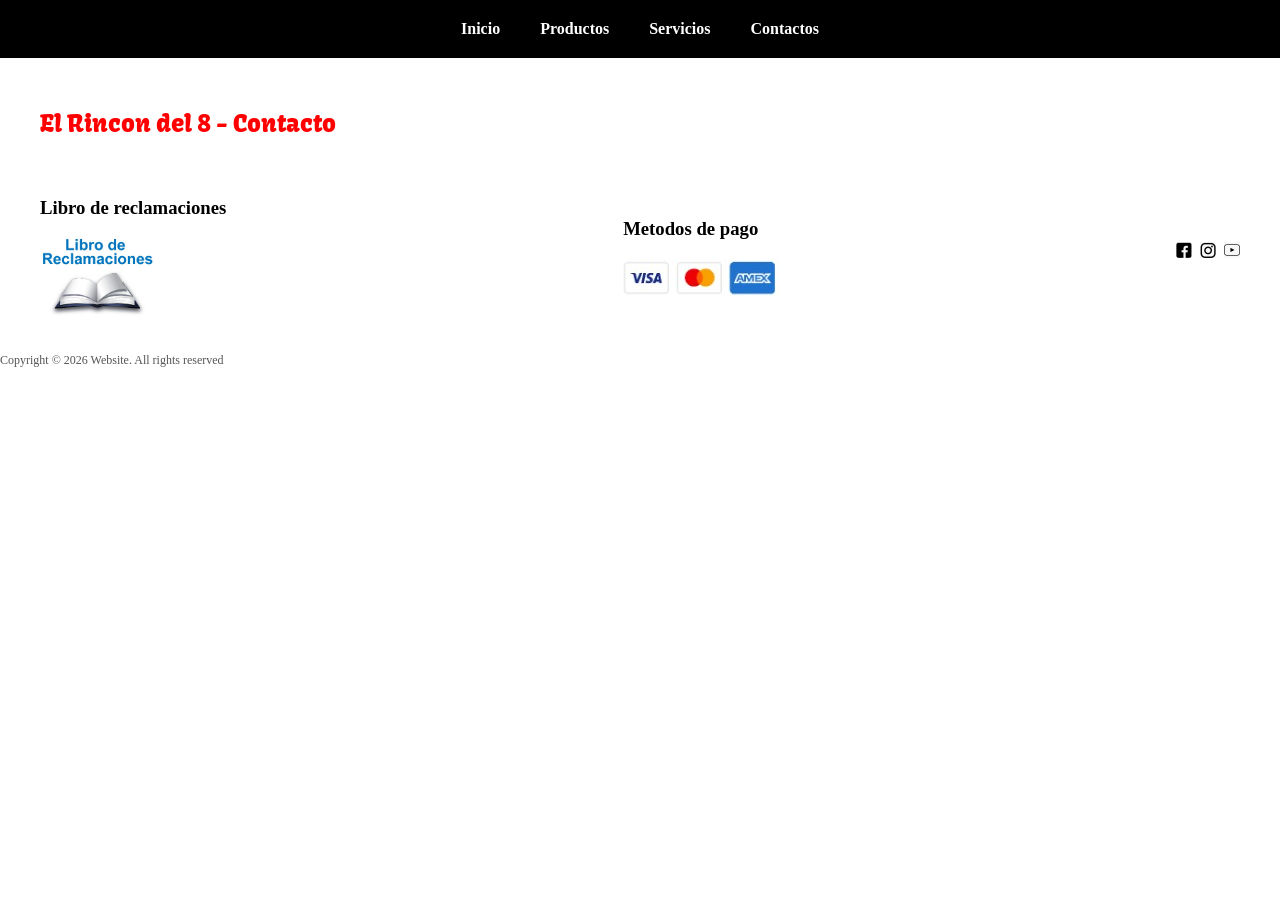
<file: contacto.html>
<!DOCTYPE html>
<html lang="es">

<head>
    <meta charset="UTF-8">
    <meta name="viewport" content="width=device-width, initial-scale=1.0">
    <title>El Rincon del 8 - Contacto</title>
    <link rel="preconnect" href="https://fonts.googleapis.com">
    <link rel="preconnect" href="https://fonts.gstatic.com" crossorigin>
    <link href="https://fonts.googleapis.com/css2?family=Architects+Daughter&family=Kavoon&display=swap"
        rel="stylesheet">
    <link rel="stylesheet" href="css\styles.css">
</head>

<body>

    <header class="mi-encabezado">
        <nav>
            <ul class="menu">
                <li><a href="index.html">Inicio</a></li>
                <li><a href="producto.html">Productos</a></li>
                <li><a href="servicio.html">Servicios</a></li>
                <li><a href="contacto.html">Contactos</a></li>
            </ul>
        </nav>
    </header>

    <main>
        <section class="seccion">
            <h1 class="titulo">El Rincon del 8 - Contacto</h1>
        </section>

    </main>

    <footer>
        <div class="footer-top">
            <div>
                <h3>Libro de reclamaciones</h3>
                <img src="imagenes/banner/Librodereclamaciones.jpeg" height="80px">
            </div>
            <div>
                <h3>Metodos de pago</h3>
                <img src="imagenes/banner/Metodosdepago.jpeg">
            </div>
            <div class="social">
                <img src="imagenes/banner/fb.jpeg" height="16px">
                <img src="imagenes/banner/ig.jpeg" height="16px">
                <img src="imagenes/banner/youtube.jpeg" height="16px">
            </div>
        </div>
        <p class="copy">Copyright © 2026 Website. All rights reserved</p>
    </footer>
</body>

</html>
</file>
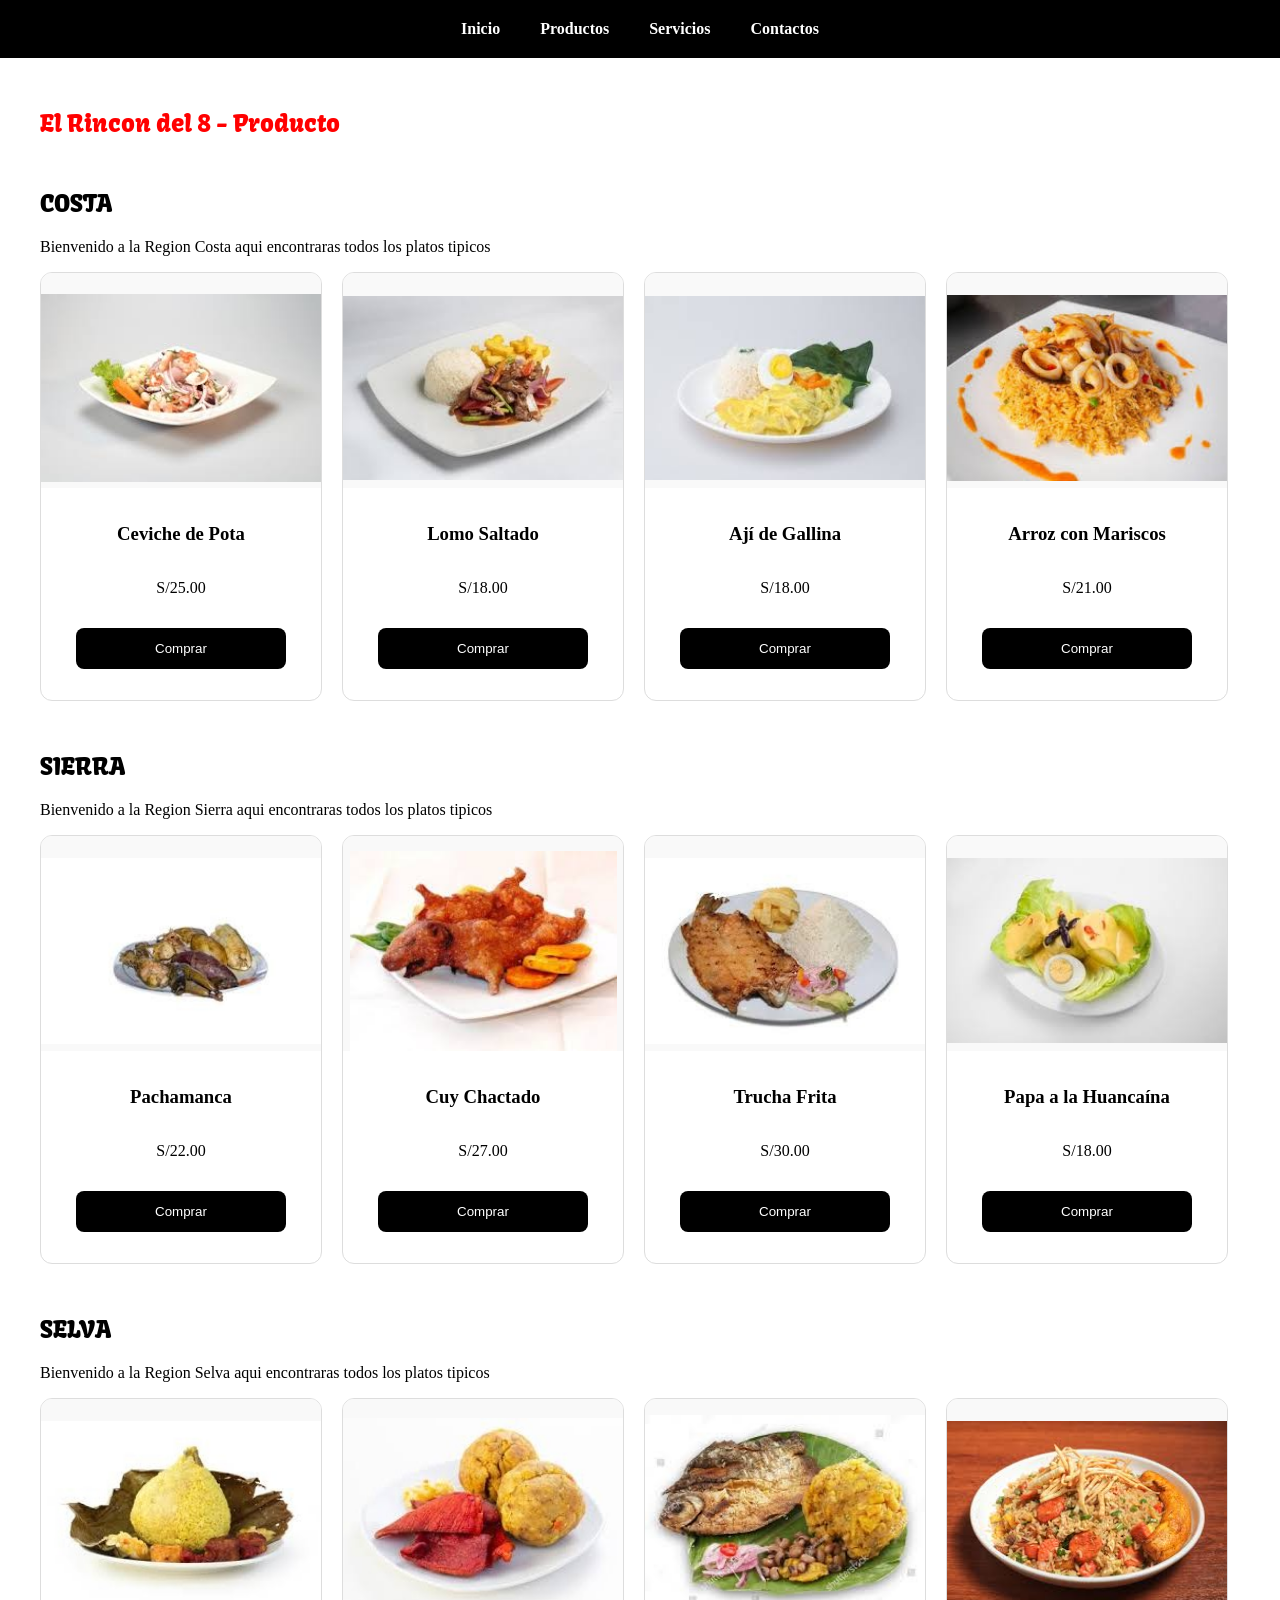
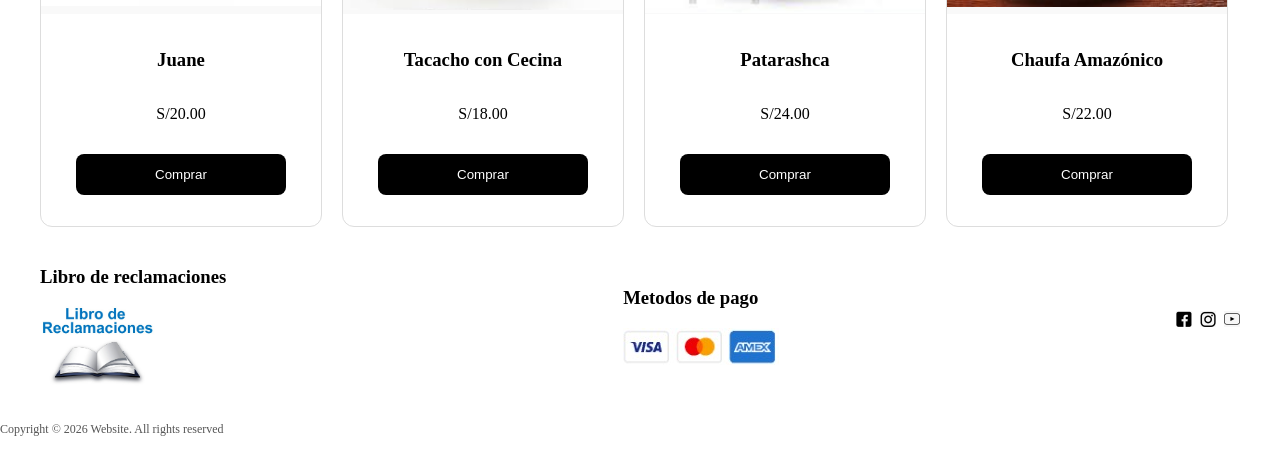
<file: producto.html>
<!DOCTYPE html>
<html lang="es">

<head>
    <meta charset="UTF-8">
    <meta name="viewport" content="width=device-width, initial-scale=1.0">
    <title>El Rincon del 8 - Producto</title>
    <link rel="preconnect" href="https://fonts.googleapis.com">
    <link rel="preconnect" href="https://fonts.gstatic.com" crossorigin>
    <link href="https://fonts.googleapis.com/css2?family=Architects+Daughter&family=Kavoon&display=swap"
        rel="stylesheet">
    <link rel="stylesheet" href="css\styles.css">
</head>

<body>

    <header class="mi-encabezado">
        <nav>
            <ul class="menu">
                <li><a href="index.html">Inicio</a></li>
                <li><a href="producto.html">Productos</a></li>
                <li><a href="servicio.html">Servicios</a></li>
                <li><a href="contacto.html">Contactos</a></li>
            </ul>
        </nav>
    </header>

    <main>
        <section class="seccion">
            <h1 class="titulo">El Rincon del 8 - Producto</h1>
        </section>

        <section class="seccion">
            <h2 class="subtitulo">COSTA</h2>
            <p>Bienvenido a la Region Costa aqui encontraras todos los platos tipicos</p>
            <div class="lista-productos">
                <article class="tarjeta-plato">
                    <img class="imagen-plato" src="imagenes/platos/costa/ceviche.jpg" alt="Ceviche">
                    <div class="descripcion-plato">
                        <h3>Ceviche de Pota</h3>
                        <p>S/25.00</p>
                        <button class="btn">Comprar</button>
                    </div>
                </article>

                <article class="tarjeta-plato">
                    <img class="imagen-plato" src="imagenes/platos/costa/lomo-saltado.jpg" alt="Lomo Saltado">
                    <div class="descripcion-plato">
                        <h3>Lomo Saltado</h3>
                        <p>S/18.00</p>
                        <button class="btn">Comprar</button>
                    </div>
                </article>

                <article class="tarjeta-plato">
                    <img class="imagen-plato" src="imagenes/platos/costa/aji-gallina.jpg" alt="Ají de Gallina">
                    <div class="descripcion-plato">
                        <h3>Ají de Gallina</h3>
                        <p>S/18.00</p>
                        <button class="btn">Comprar</button>
                    </div>
                </article>

                <article class="tarjeta-plato">
                    <img class="imagen-plato" src="imagenes/platos/costa/arroz-mariscos.jpg" alt="Arroz con mariscos">
                    <div class="descripcion-plato">
                        <h3>Arroz con Mariscos</h3>
                        <p>S/21.00</p>
                        <button class="btn">Comprar</button>
                    </div>
                </article>
            </div>
        </section>

        <section class="seccion">
            <h2 class="subtitulo">SIERRA</h2>
            <p>Bienvenido a la Region Sierra aqui encontraras todos los platos tipicos</p>
            <div class="lista-productos">
                <article class="tarjeta-plato">
                    <img class="imagen-plato" src="imagenes/platos/sierra/pachamanca.jpg" alt="Pachamanca">
                    <div class="descripcion-plato">
                        <h3>Pachamanca</h3>
                        <p>S/22.00</p>
                        <button class="btn">Comprar</button>
                    </div>
                </article>

                <article class="tarjeta-plato">
                    <img class="imagen-plato" src="imagenes/platos/sierra/cuy-chactado.jpg" alt="Cuy Chactado">
                    <div class="descripcion-plato">
                        <h3>Cuy Chactado</h3>
                        <p>S/27.00</p>
                        <button class="btn">Comprar</button>
                    </div>
                </article>

                <article class="tarjeta-plato">
                    <img class="imagen-plato" src="imagenes/platos/sierra/trucha-frita.jpg" alt="Trucha Frita">
                    <div class="descripcion-plato">
                        <h3>Trucha Frita</h3>
                        <p>S/30.00</p>
                        <button class="btn">Comprar</button>
                    </div>
                </article>

                <article class="tarjeta-plato">
                    <img class="imagen-plato" src="imagenes/platos/sierra/papa-huancaina.jpg" alt="Papa a la Huancaína">
                    <div class="descripcion-plato">
                        <h3>Papa a la Huancaína</h3>
                        <p>S/18.00</p>
                        <button class="btn">Comprar</button>
                    </div>
                </article>

            </div>
        </section>

        <section class="seccion">
            <h2 class="subtitulo">SELVA</h2>
            <p>Bienvenido a la Region Selva aqui encontraras todos los platos tipicos</p>
            <div class="lista-productos">
                <article class="tarjeta-plato">
                    <img class="imagen-plato" src="imagenes/platos/selva/juane.jpg" alt="Juane">
                    <div class="descripcion-plato">
                        <h3>Juane</h3>
                        <p>S/20.00</p>
                        <button class="btn">Comprar</button>
                    </div>
                </article>

                <article class="tarjeta-plato">
                    <img class="imagen-plato" src="imagenes/platos/selva/tacacho-cecina.jpg" alt="Tacacho con Cecina">
                    <div class="descripcion-plato">
                        <h3>Tacacho con Cecina</h3>
                        <p>S/18.00</p>
                        <button class="btn">Comprar</button>
                    </div>
                </article>

                <article class="tarjeta-plato">
                    <img class="imagen-plato" src="imagenes/platos/selva/patarashca-pescado.jpg" alt="Patarashca">
                    <div class="descripcion-plato">
                        <h3>Patarashca</h3>
                        <p>S/24.00</p>
                        <button class="btn">Comprar</button>
                    </div>
                </article>

                <article class="tarjeta-plato">
                    <img class="imagen-plato" src="imagenes/platos/selva/chaufa-amazonico.jpg" alt="Chaufa Amazónico">
                    <div class="descripcion-plato">
                        <h3>Chaufa Amazónico</h3>
                        <p>S/22.00</p>
                        <button class="btn">Comprar</button>
                    </div>
                </article>
            </div>
        </section>
    </main>

    <footer>
        <div class="footer-top">
            <div>
                <h3>Libro de reclamaciones</h3>
                <img src="imagenes/banner/Librodereclamaciones.jpeg" height="80px">
            </div>
            <div>
                <h3>Metodos de pago</h3>
                <img src="imagenes/banner/Metodosdepago.jpeg">
            </div>
            <div class="social">
                <img src="imagenes/banner/fb.jpeg" height="16px">
                <img src="imagenes/banner/ig.jpeg" height="16px">
                <img src="imagenes/banner/youtube.jpeg" height="16px">
            </div>
        </div>
        <p class="copy">Copyright © 2026 Website. All rights reserved</p>
    </footer>

</body>

</html>
</file>
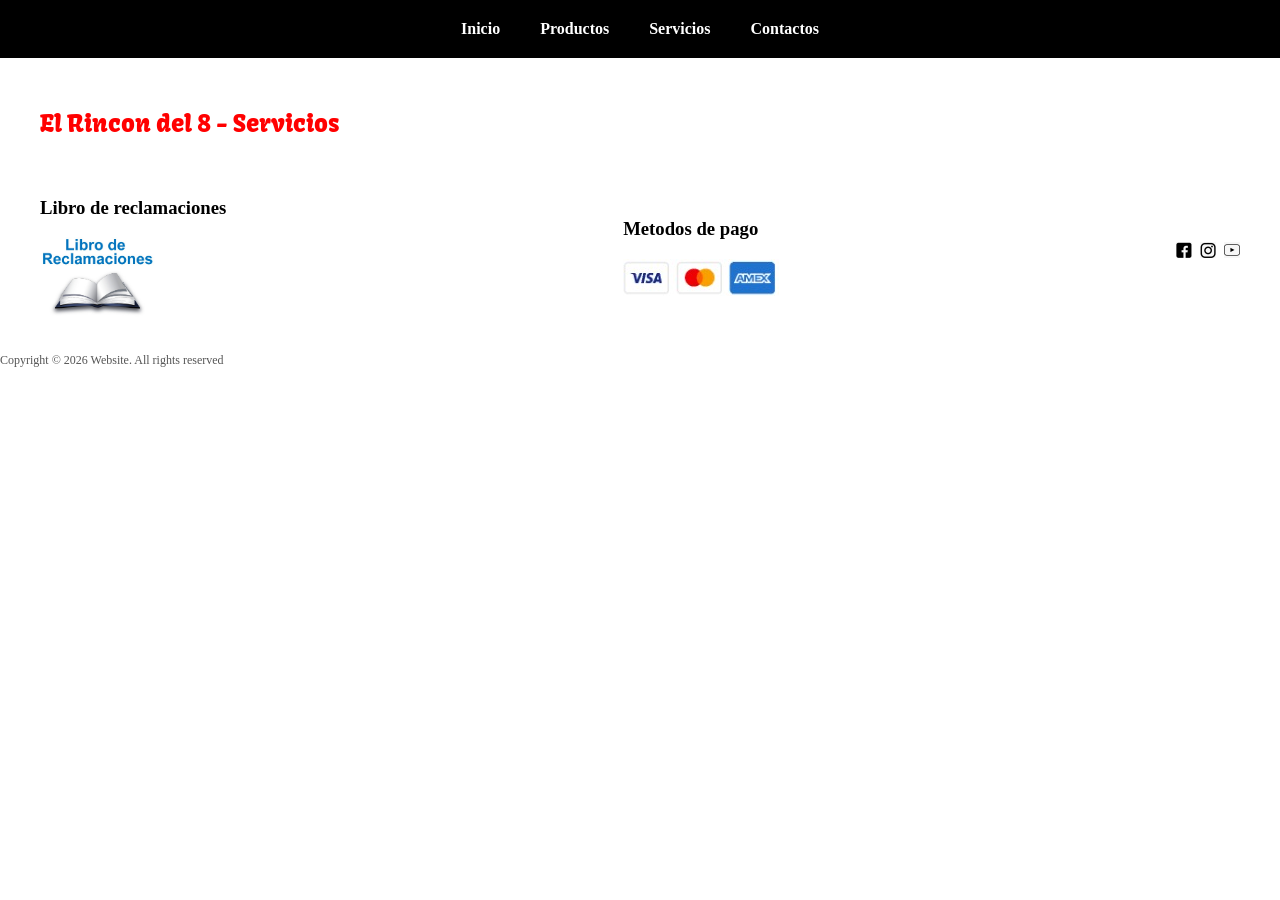
<file: servicio.html>
<!DOCTYPE html>
<html lang="es">

<head>
    <meta charset="UTF-8">
    <meta name="viewport" content="width=device-width, initial-scale=1.0">
    <title>El Rincon del 8 - Servicio</title>
    <link rel="preconnect" href="https://fonts.googleapis.com">
    <link rel="preconnect" href="https://fonts.gstatic.com" crossorigin>
    <link href="https://fonts.googleapis.com/css2?family=Architects+Daughter&family=Kavoon&display=swap"
        rel="stylesheet">
    <link rel="stylesheet" href="css\styles.css">
</head>

<body>

    <header class="mi-encabezado">
        <nav>
            <ul class="menu">
                <li><a href="index.html">Inicio</a></li>
                <li><a href="producto.html">Productos</a></li>
                <li><a href="servicio.html">Servicios</a></li>
                <li><a href="contacto.html">Contactos</a></li>
            </ul>
        </nav>
    </header>

    <main>
        <section class="seccion">
            <h1 class="titulo">El Rincon del 8 - Servicios</h1>
        </section>
    </main>

    <footer>
        <div class="footer-top">
            <div>
                <h3>Libro de reclamaciones</h3>
                <img src="imagenes/banner/Librodereclamaciones.jpeg" height="80px">
            </div>
            <div>
                <h3>Metodos de pago</h3>
                <img src="imagenes/banner/Metodosdepago.jpeg">
            </div>
            <div class="social">
                <img src="imagenes/banner/fb.jpeg" height="16px">
                <img src="imagenes/banner/ig.jpeg" height="16px">
                <img src="imagenes/banner/youtube.jpeg" height="16px">
            </div>
        </div>
        <p class="copy">Copyright © 2026 Website. All rights reserved</p>
    </footer>

</body>

</html>
</file>
